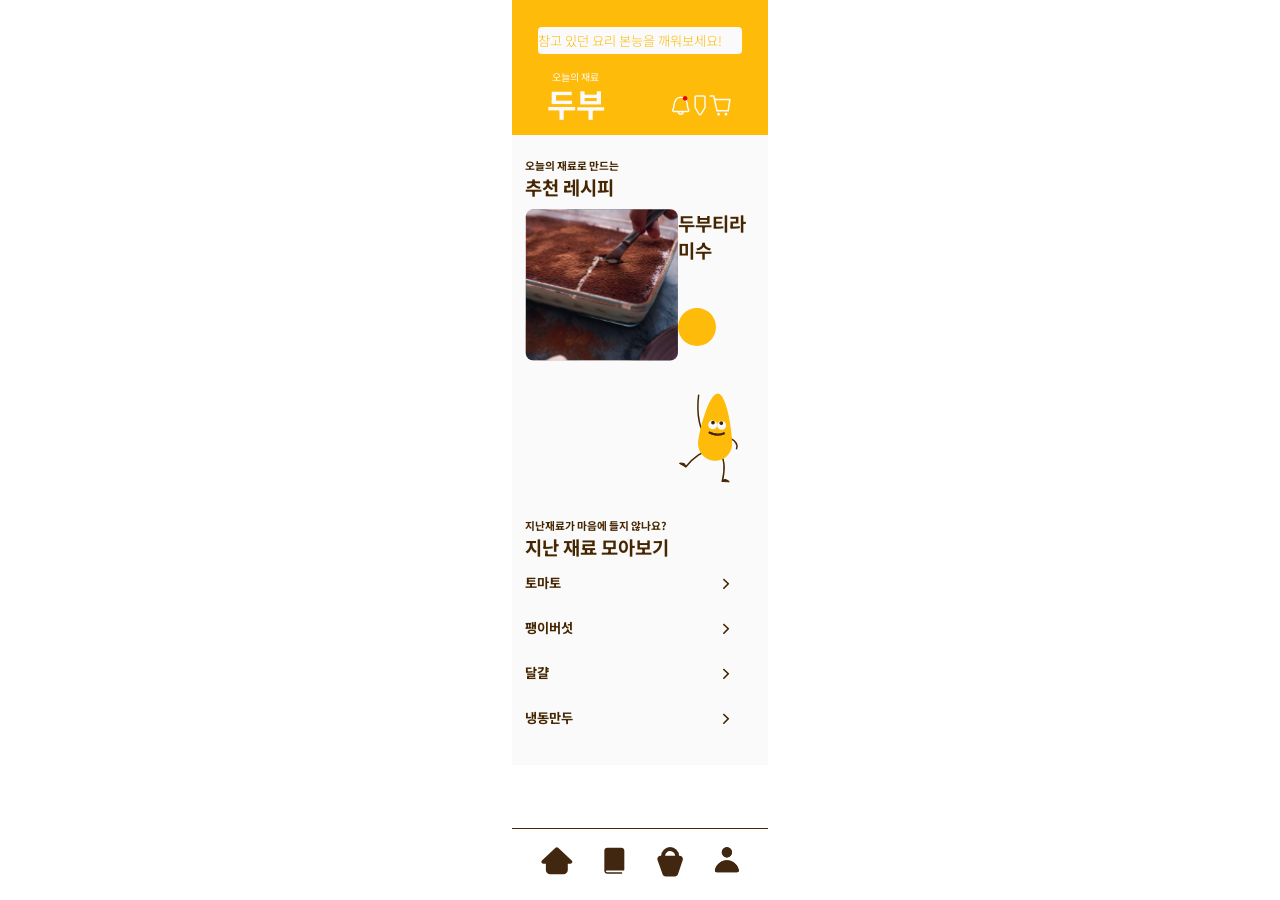
<file: test/index.html>
<!DOCTYPE html>
<html lang="en">
<head>
	<meta charset="UTF-8">
	<meta http-equiv="X-UA-Compatible" content="IE=edge">
	<meta name="viewport" content="width=device-width, initial-scale=1.0">
	<title>Document</title>
	<link rel="stylesheet" href="./css/style.css">
	<link rel="preconnect" href="https://fonts.googleapis.com">
<link rel="preconnect" href="https://fonts.gstatic.com" crossorigin>
<link href="https://fonts.googleapis.com/css2?family=Noto+Sans+KR:wght@100;300;400;500;700;900&display=swap" rel="stylesheet">
	<script src="./js/index.js" defer></script>
</head>
<body>
	<div id="root">
		<div class="container">
			<header>
				<div>
					<!-- 검색창 -->
				<div id="search">
					<p>참고 있던 요리 본능을 깨워보세요!</p>
					<div><img src="./img/Vector-1.svg" width="80%" height="80%"></div>
				</div>

				<!-- 오늘의 재료 -->
				<div>
					<div>
						<p>오늘의 재료</p>
						<h1>두부</h1>
					</div>

					<!-- 아이콘 list -->
					<div>
						<div><img src="./img/Group 1019.svg" width="80%" height="80%"></div>
						<div><img src="./img/Vector.svg" width="80%" height="80%"></div>
						<div><img src="./img/Group 879.svg" width="80%" height="80%"></div>
					</div>
				</div>
				</div>
			</header>
			<main>
				<div>
					<!-- 추천 레시피 -->
					<div>
						<div>
							<h6>오늘의 재료로 만드는</h6>
							<h3>추천 레시피</h3>
						</div>
						<div>
							<div><img src="./img/tiramitsu.svg"></div>
							<div>
								<h3>두부티라미수</h3>
								<div class="button"></div>
								<div><img src="./img/ggae1.svg"></div>
								<div></div>
							</div>
						</div>
					</div>

					<!-- 지난재료 -->
					<div>
						<div>
							<h6>지난재료가 마음에 들지 않나요?</h6>
							<h3>지난 재료 모아보기</h3>
						</div>
						<div>
							<div>
								<h5>토마토</h5>
								<div><img src="./img/arrowright.svg"></div>
							</div>
							<div>
								<h5>팽이버섯</h5>
								<div><img src="./img/arrowright.svg"></div>
							</div>
							<div>
								<h5>달걀</h5>
								<div><img src="./img/arrowright.svg"></div>
							</div>
							<div>
								<h5>냉동만두</h5>
								<div><img src="./img/arrowright.svg"></div>
							</div>
						</div>
					</div>
				</div>
			</main>
			<footer>
				<div>
					<div><img src="./img/home.svg"></div>
					<div><img src="./img/recipe.svg"></div>
					<div><img src="./img/store.svg"></div>
					<div><img src="./img/mypage.svg"></div>
				</div>
			</footer>
		</div>
	</div>
</body>
</html>
</file>
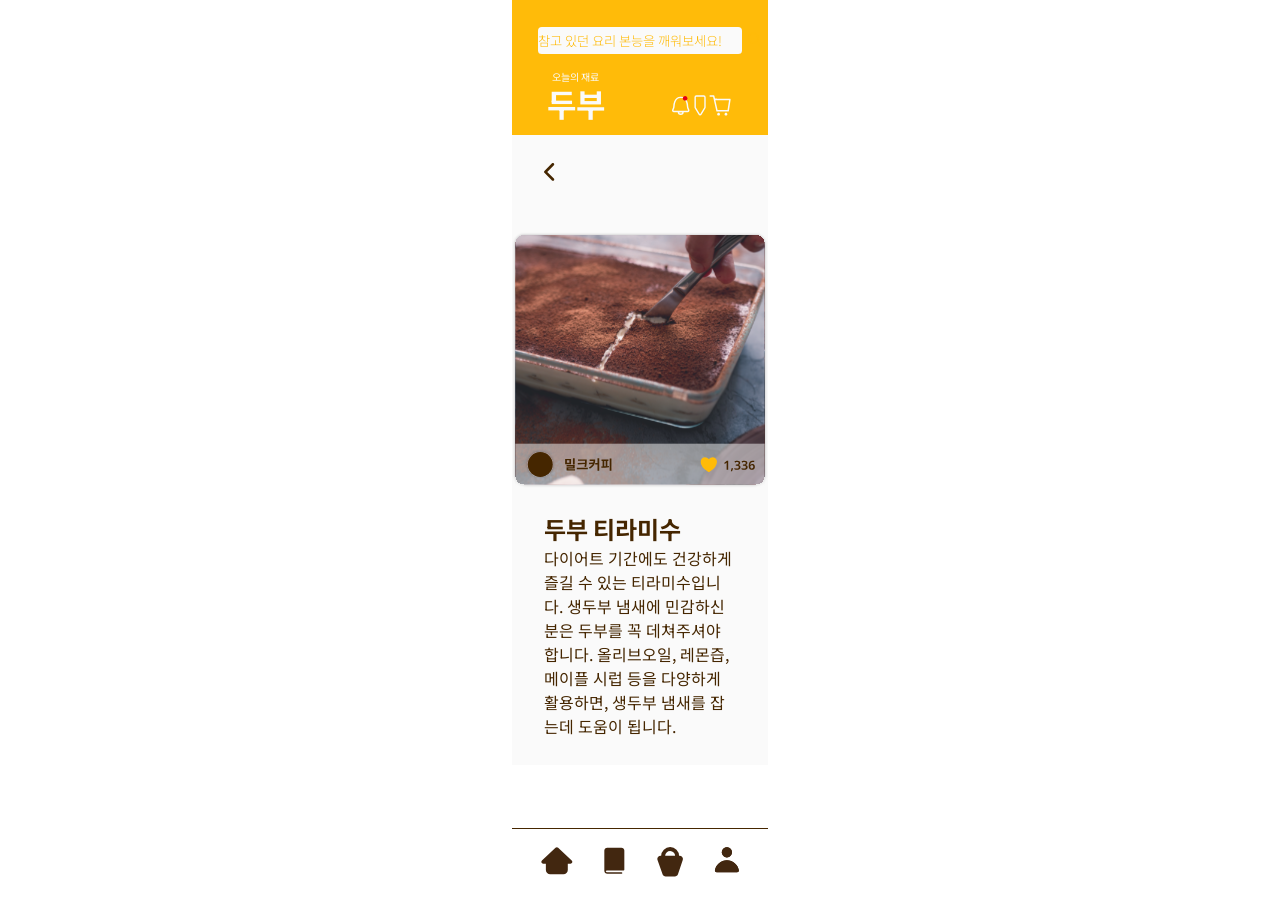
<file: test/sub1.html>
<!DOCTYPE html>
<html lang="en">
<head>
	<meta charset="UTF-8">
	<meta http-equiv="X-UA-Compatible" content="IE=edge">
	<meta name="viewport" content="width=device-width, initial-scale=1.0">
	<title>Document</title>
	<link rel="stylesheet" href="./css/sub1_style.css">
	<link rel="preconnect" href="https://fonts.googleapis.com">
<link rel="preconnect" href="https://fonts.gstatic.com" crossorigin>
<link href="https://fonts.googleapis.com/css2?family=Noto+Sans+KR:wght@100;300;400;500;700;900&display=swap" rel="stylesheet">
</head>
<body>
	<div id="root">
		<div class="container">
			<header>
				<div>
					<!-- 검색창 -->
				<div id="search">
					<p>참고 있던 요리 본능을 깨워보세요!</p>
					<div><img src="./img/Vector-1.svg" width="80%" height="80%"></div>
				</div>

				<!-- 오늘의 재료 -->
				<div>
					<div>
						<p>오늘의 재료</p>
						<h1>두부</h1>
					</div>

					<!-- 아이콘 list -->
					<div>
						<div><img src="./img/Group 1019.svg" width="80%" height="80%"></div>
						<div><img src="./img/Vector.svg" width="80%" height="80%"></div>
						<div><img src="./img/Group 879.svg" width="80%" height="80%"></div>
					</div>
				</div>
				</div>
			</header>
			<main>
				<div>
					<img src="./img/arrowleft.svg">
				</div>
				<div>
					<img src="./img/sub_thumb.svg">
				</div>
				<div>
					<h2>
						두부 티라미수
					</h2>
					<p>
						다이어트 기간에도  건강하게 즐길 수 있는 티라미수입니다.
						생두부 냄새에 민감하신 분은 두부를 꼭 데쳐주셔야 합니다.
						올리브오일, 레몬즙, 메이플 시럽 등을 다양하게 활용하면,
						생두부 냄새를 잡는데 도움이 됩니다.
					</p>
				</div>
			</main>
			<footer>
				<div>
					<div><img src="./img/home.svg"></div>
					<div><img src="./img/recipe.svg"></div>
					<div><img src="./img/store.svg"></div>
					<div><img src="./img/mypage.svg"></div>
				</div>
			</footer>
		</div>
	</div>
</body>
</html>
</file>
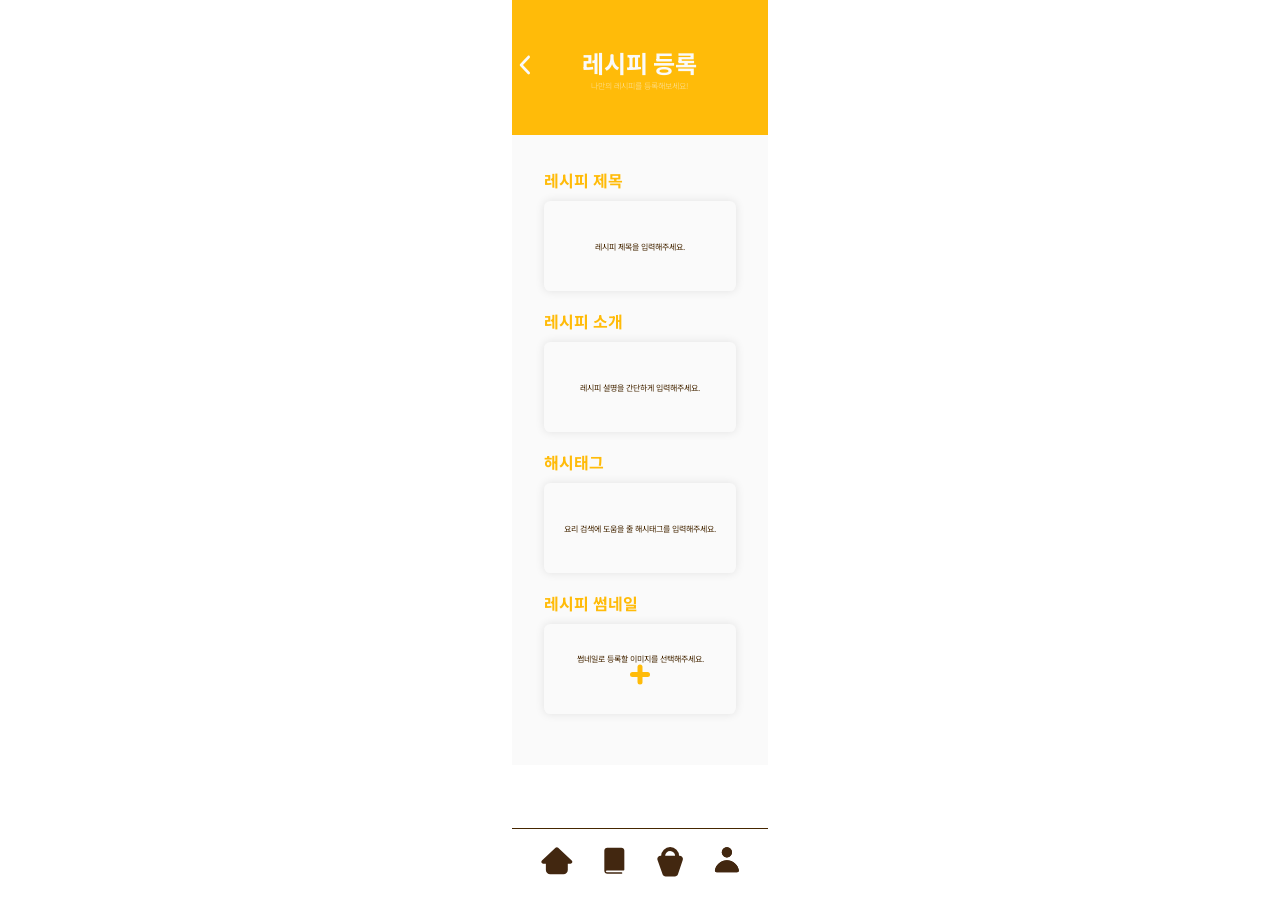
<file: test/sub2.html>
<!DOCTYPE html>
<html lang="en">
<head>
	<meta charset="UTF-8">
	<meta http-equiv="X-UA-Compatible" content="IE=edge">
	<meta name="viewport" content="width=device-width, initial-scale=1.0">
	<title>Document</title>
	<link rel="stylesheet" href="./css/sub2_style.css">
	<link rel="preconnect" href="https://fonts.googleapis.com">
<link rel="preconnect" href="https://fonts.gstatic.com" crossorigin>
<link href="https://fonts.googleapis.com/css2?family=Noto+Sans+KR:wght@100;300;400;500;700;900&display=swap" rel="stylesheet">
</head>
<body>
	<div id="root">
		<div class="container">
			<header>
<div>
	<div>
		<div><img src="./img/arrowleft-w.svg"></div>
		<div>
		<h2>레시피 등록</h2>
		<p>나만의 레시피를 등록해보세요!</p>
		</div>
	</div>
</div>
			</header>
			<main>
		<div>
			<h4>레시피 제목</h4>
			<div><p>레시피 제목을 입력해주세요.</p></div>
		</div>
		<div>
			<h4>레시피 소개</h4>
			<div>
				<p>
					레시피 설명을 간단하게 입력해주세요.
				</p>
			</div>
		</div>
		<div>
			<h4>해시태그</h4>
			<div>
				<p>
					요리 검색에 도움을 줄 해시태그를 입력해주세요.
				</p>
			</div>
		</div>
		<div>
			<h4>레시피 썸네일</h4>
			<div>
				<p>썸네일로 등록할 이미지를 선택해주세요.</p>
				<img src="./img/plus.svg">
			</div>
		</div>
			</main>
			<footer>
				<div>
					<div><img src="./img/home.svg"></div>
					<div><img src="./img/recipe.svg"></div>
					<div><img src="./img/store.svg"></div>
					<div><img src="./img/mypage.svg"></div>
				</div>
			</footer>
		</div>
	</div>
</body>
</html>
</file>
<file: test/css/style.css>
* {
  margin: 0;
  padding: 0;
  -webkit-box-sizing: border-box;
          box-sizing: border-box;
  max-width: 100%;
  font-family: 'Noto Sans KR', sans-serif;
}

:root {
  --y:#ffbb09;
  --w:#fafafa;
  --b:#452600;
}

@media only screen and (min-width: 1200px) {
  #root {
    width: 100vw;
    height: 100vh;
    display: -webkit-box;
    display: -ms-flexbox;
    display: flex;
    -webkit-box-pack: center;
        -ms-flex-pack: center;
            justify-content: center;
  }
  .container {
    width: 20vw;
    height: 100vh;
  }
  header {
    width: 20vw;
    height: 15vh;
    position: -webkit-sticky;
    position: sticky;
    top: 0;
    background-color: var(--y);
    color: #fafafa;
    display: -webkit-box;
    display: -ms-flexbox;
    display: flex;
    -webkit-box-orient: vertical;
    -webkit-box-direction: normal;
        -ms-flex-direction: column;
            flex-direction: column;
    -webkit-box-align: center;
        -ms-flex-align: center;
            align-items: center;
    -webkit-box-pack: center;
        -ms-flex-pack: center;
            justify-content: center;
  }
  header > div {
    display: -webkit-box;
    display: -ms-flexbox;
    display: flex;
    -webkit-box-orient: vertical;
    -webkit-box-direction: normal;
        -ms-flex-direction: column;
            flex-direction: column;
    -webkit-box-align: center;
        -ms-flex-align: center;
            align-items: center;
    -webkit-box-pack: center;
        -ms-flex-pack: center;
            justify-content: center;
    margin-top: 3vh;
  }
  header > div > div:nth-child(1) {
    width: 16vw;
    height: 3vh;
    background-color: #fafafa;
    display: -webkit-box;
    display: -ms-flexbox;
    display: flex;
    -webkit-box-align: center;
        -ms-flex-align: center;
            align-items: center;
    -webkit-box-pack: center;
        -ms-flex-pack: center;
            justify-content: center;
    border-radius: 0.3vw;
  }
  header > div > div:nth-child(1) > p {
    color: var(--y);
    font-size: smaller;
    font-weight: 300;
  }
  header > div > div:nth-child(1) > div:nth-child(2) {
    position: relative;
    left: 2vw;
  }
  header > div > div:nth-child(2) {
    width: 18vw;
    height: 10vh;
    display: -webkit-box;
    display: -ms-flexbox;
    display: flex;
    -webkit-box-align: center;
        -ms-flex-align: center;
            align-items: center;
    -webkit-box-pack: justify;
        -ms-flex-pack: justify;
            justify-content: space-between;
    margin-top: 1vh;
  }
  header > div > div:nth-child(2) > div > p {
    font-size: x-small;
  }
  header > div > div:nth-child(2) {
    width: 15vw;
    height: 8vh;
    display: -webkit-box;
    display: -ms-flexbox;
    display: flex;
    -webkit-box-pack: justify;
        -ms-flex-pack: justify;
            justify-content: space-between;
  }
  header > div > div:nth-child(2) > div:nth-child(1) {
    width: 5vw;
    height: 8vh;
    display: -webkit-box;
    display: -ms-flexbox;
    display: flex;
    -webkit-box-orient: vertical;
    -webkit-box-direction: normal;
        -ms-flex-direction: column;
            flex-direction: column;
    -webkit-box-align: center;
        -ms-flex-align: center;
            align-items: center;
    line-height: 3vh;
  }
  header > div > div:nth-child(2) > div:nth-child(2) {
    display: -webkit-box;
    display: -ms-flexbox;
    display: flex;
    width: 5vw;
    -webkit-box-pack: justify;
        -ms-flex-pack: justify;
            justify-content: space-between;
    margin-top: 2vh;
  }
  main {
    width: 20vw;
    height: 70vh;
    background-color: var(--w);
    display: -webkit-box;
    display: -ms-flexbox;
    display: flex;
    -webkit-box-orient: vertical;
    -webkit-box-direction: normal;
        -ms-flex-direction: column;
            flex-direction: column;
    -webkit-box-align: center;
        -ms-flex-align: center;
            align-items: center;
    -webkit-box-pack: center;
        -ms-flex-pack: center;
            justify-content: center;
    color: var(--b);
  }
  main > div > div:nth-child(1) {
    width: 18vw;
    height: 40vh;
    margin-top: 5vh;
  }
  main > div > div:nth-child(2) {
    width: 18vw;
    height: 30vh;
  }
  main > div > div:nth-child(1) > div:nth-child(2) {
    margin-top: 1vh;
    width: 18vw;
    display: -webkit-box;
    display: -ms-flexbox;
    display: flex;
    -webkit-box-pack: justify;
        -ms-flex-pack: justify;
            justify-content: space-between;
  }
  main > div:nth-child(2) {
    display: -webkit-box;
    display: -ms-flexbox;
    display: flex;
    -webkit-box-orient: vertical;
    -webkit-box-direction: normal;
        -ms-flex-direction: column;
            flex-direction: column;
    -webkit-box-align: center;
        -ms-flex-align: center;
            align-items: center;
  }
  main > div:nth-child(2) > div:nth-child(4) {
    width: 18vw;
    height: 1vh;
    border-bottom: 1px solid var(--y);
  }
  main > div > div:nth-child(2) > div:nth-child(2) > div {
    width: 16vw;
    display: -webkit-box;
    display: -ms-flexbox;
    display: flex;
    -webkit-box-pack: justify;
        -ms-flex-pack: justify;
            justify-content: space-between;
    -webkit-box-align: center;
        -ms-flex-align: center;
            align-items: center;
    line-height: 5vh;
  }
  footer {
    width: inherit;
    height: 8vh;
    position: fixed;
    bottom: 0;
    display: -webkit-box;
    display: -ms-flexbox;
    display: flex;
    -webkit-box-pack: center;
        -ms-flex-pack: center;
            justify-content: center;
    -webkit-box-align: center;
        -ms-flex-align: center;
            align-items: center;
    border-top: 0.5px solid var(--b);
  }
  footer > div {
    width: 18vw;
    display: -webkit-box;
    display: -ms-flexbox;
    display: flex;
    -ms-flex-pack: distribute;
        justify-content: space-around;
  }
  .button {
    width: 3vw;
    height: 3vw;
    border-radius: 100%;
    background-color: var(--y);
    margin-top: 5vh;
    margin-bottom: 5vh;
  }
}

@media only screen and (min-width: 601px) and (max-width: 1200px) {
  #root {
    width: 100vw;
    height: 100vh;
    display: -webkit-box;
    display: -ms-flexbox;
    display: flex;
    -webkit-box-pack: center;
        -ms-flex-pack: center;
            justify-content: center;
  }
  .container {
    width: 100vw;
    height: 100vh;
    display: -webkit-box;
    display: -ms-flexbox;
    display: flex;
    -webkit-box-orient: vertical;
    -webkit-box-direction: normal;
        -ms-flex-direction: column;
            flex-direction: column;
    -webkit-box-align: center;
        -ms-flex-align: center;
            align-items: center;
  }
  header {
    width: 70vw;
    height: 15vh;
    position: -webkit-sticky;
    position: sticky;
    top: 0;
    background-color: var(--y);
    color: #fafafa;
    display: -webkit-box;
    display: -ms-flexbox;
    display: flex;
    -webkit-box-orient: vertical;
    -webkit-box-direction: normal;
        -ms-flex-direction: column;
            flex-direction: column;
    -webkit-box-align: center;
        -ms-flex-align: center;
            align-items: center;
    -webkit-box-pack: center;
        -ms-flex-pack: center;
            justify-content: center;
  }
  header > div {
    display: -webkit-box;
    display: -ms-flexbox;
    display: flex;
    -webkit-box-orient: vertical;
    -webkit-box-direction: normal;
        -ms-flex-direction: column;
            flex-direction: column;
    -webkit-box-align: center;
        -ms-flex-align: center;
            align-items: center;
    -webkit-box-pack: center;
        -ms-flex-pack: center;
            justify-content: center;
    margin-top: 3vh;
  }
  header > div > div:nth-child(1) {
    width: 50vw;
    height: 3vh;
    background-color: #fafafa;
    display: -webkit-box;
    display: -ms-flexbox;
    display: flex;
    -webkit-box-align: center;
        -ms-flex-align: center;
            align-items: center;
    -webkit-box-pack: center;
        -ms-flex-pack: center;
            justify-content: center;
    border-radius: 1vw;
  }
  header > div > div:nth-child(1) > p {
    color: var(--y);
    font-size: smaller;
    font-weight: 300;
  }
  header > div > div:nth-child(1) > div:nth-child(2) {
    position: relative;
    left: 2vw;
  }
  header > div > div:nth-child(2) {
    width: 80vw;
    height: 10vh;
    display: -webkit-box;
    display: -ms-flexbox;
    display: flex;
    -webkit-box-align: center;
        -ms-flex-align: center;
            align-items: center;
    -webkit-box-pack: justify;
        -ms-flex-pack: justify;
            justify-content: space-between;
    margin-top: 1vh;
  }
  header > div > div:nth-child(2) > div > p {
    font-size: x-small;
  }
  header > div > div:nth-child(2) {
    width: 50vw;
    height: 8vh;
    display: -webkit-box;
    display: -ms-flexbox;
    display: flex;
    -webkit-box-pack: justify;
        -ms-flex-pack: justify;
            justify-content: space-between;
  }
  header > div > div:nth-child(2) > div:nth-child(1) {
    width: 40vw;
    height: 8vh;
    display: -webkit-box;
    display: -ms-flexbox;
    display: flex;
    -webkit-box-orient: vertical;
    -webkit-box-direction: normal;
        -ms-flex-direction: column;
            flex-direction: column;
    -webkit-box-align: center;
        -ms-flex-align: center;
            align-items: center;
    line-height: 3vh;
  }
  header > div > div:nth-child(2) > div:nth-child(2) {
    display: -webkit-box;
    display: -ms-flexbox;
    display: flex;
    width: 10vw;
    -webkit-box-pack: justify;
        -ms-flex-pack: justify;
            justify-content: space-between;
    margin-top: 2vh;
  }
  main {
    width: 70vw;
    height: 70vh;
    background-color: var(--w);
    display: -webkit-box;
    display: -ms-flexbox;
    display: flex;
    -webkit-box-orient: vertical;
    -webkit-box-direction: normal;
        -ms-flex-direction: column;
            flex-direction: column;
    -webkit-box-align: center;
        -ms-flex-align: center;
            align-items: center;
    -webkit-box-pack: center;
        -ms-flex-pack: center;
            justify-content: center;
    color: var(--b);
  }
  main > div > div:nth-child(1) {
    width: 60vw;
    height: 40vh;
    margin-top: 5vh;
  }
  main > div > div:nth-child(2) {
    width: 60vw;
    height: 30vh;
  }
  main > div > div:nth-child(1) > div:nth-child(2) {
    margin-top: 1vh;
    width: 90vw;
    display: -webkit-box;
    display: -ms-flexbox;
    display: flex;
    -webkit-box-pack: justify;
        -ms-flex-pack: justify;
            justify-content: space-between;
  }
  main > div:nth-child(2) {
    display: -webkit-box;
    display: -ms-flexbox;
    display: flex;
    -webkit-box-orient: vertical;
    -webkit-box-direction: normal;
        -ms-flex-direction: column;
            flex-direction: column;
    -webkit-box-align: center;
        -ms-flex-align: center;
            align-items: center;
  }
  main > div:nth-child(2) > div:nth-child(4) {
    width: 90vw;
    height: 1vh;
    border-bottom: 1px solid var(--y);
  }
  main > div > div:nth-child(2) > div:nth-child(2) > div {
    width: 90vw;
    display: -webkit-box;
    display: -ms-flexbox;
    display: flex;
    -webkit-box-pack: justify;
        -ms-flex-pack: justify;
            justify-content: space-between;
    -webkit-box-align: center;
        -ms-flex-align: center;
            align-items: center;
    line-height: 5vh;
  }
  footer {
    width: 70vw;
    height: 8vh;
    position: fixed;
    bottom: 0;
    display: -webkit-box;
    display: -ms-flexbox;
    display: flex;
    -webkit-box-align: center;
        -ms-flex-align: center;
            align-items: center;
    border-top: 0.5px solid var(--b);
  }
  footer > div {
    width: 90vw;
    display: -webkit-box;
    display: -ms-flexbox;
    display: flex;
    -ms-flex-pack: distribute;
        justify-content: space-around;
  }
  .button {
    width: 10vw;
    height: 10vw;
    border-radius: 100%;
    background-color: var(--y);
    margin-top: 5vh;
    margin-bottom: 5vh;
  }
}

@media only screen and (min-width: 300px) and (max-width: 600px) {
  #root {
    width: 100vw;
    height: 100vh;
    display: -webkit-box;
    display: -ms-flexbox;
    display: flex;
    -webkit-box-pack: center;
        -ms-flex-pack: center;
            justify-content: center;
  }
  .container {
    width: 100vw;
    height: 100vh;
  }
  header {
    width: 100vw;
    height: 15vh;
    position: -webkit-sticky;
    position: sticky;
    top: 0;
    background-color: var(--y);
    color: #fafafa;
    display: -webkit-box;
    display: -ms-flexbox;
    display: flex;
    -webkit-box-orient: vertical;
    -webkit-box-direction: normal;
        -ms-flex-direction: column;
            flex-direction: column;
    -webkit-box-align: center;
        -ms-flex-align: center;
            align-items: center;
    -webkit-box-pack: center;
        -ms-flex-pack: center;
            justify-content: center;
  }
  header > div {
    display: -webkit-box;
    display: -ms-flexbox;
    display: flex;
    -webkit-box-orient: vertical;
    -webkit-box-direction: normal;
        -ms-flex-direction: column;
            flex-direction: column;
    -webkit-box-align: center;
        -ms-flex-align: center;
            align-items: center;
    -webkit-box-pack: center;
        -ms-flex-pack: center;
            justify-content: center;
    margin-top: 3vh;
  }
  header > div > div:nth-child(1) {
    width: 80vw;
    height: 3vh;
    background-color: #fafafa;
    display: -webkit-box;
    display: -ms-flexbox;
    display: flex;
    -webkit-box-align: center;
        -ms-flex-align: center;
            align-items: center;
    -webkit-box-pack: center;
        -ms-flex-pack: center;
            justify-content: center;
    border-radius: 1vw;
  }
  header > div > div:nth-child(1) > p {
    color: var(--y);
    font-size: smaller;
    font-weight: 300;
  }
  header > div > div:nth-child(1) > div:nth-child(2) {
    position: relative;
    left: 2vw;
  }
  header > div > div:nth-child(2) {
    width: 100vw;
    height: 10vh;
    display: -webkit-box;
    display: -ms-flexbox;
    display: flex;
    -webkit-box-align: center;
        -ms-flex-align: center;
            align-items: center;
    -webkit-box-pack: justify;
        -ms-flex-pack: justify;
            justify-content: space-between;
    margin-top: 1vh;
  }
  header > div > div:nth-child(2) > div > p {
    font-size: x-small;
  }
  header > div > div:nth-child(2) {
    width: 60vw;
    height: 8vh;
    display: -webkit-box;
    display: -ms-flexbox;
    display: flex;
    -webkit-box-pack: justify;
        -ms-flex-pack: justify;
            justify-content: space-between;
  }
  header > div > div:nth-child(2) > div:nth-child(1) {
    width: 80vw;
    height: 8vh;
    display: -webkit-box;
    display: -ms-flexbox;
    display: flex;
    -webkit-box-orient: vertical;
    -webkit-box-direction: normal;
        -ms-flex-direction: column;
            flex-direction: column;
    -webkit-box-align: center;
        -ms-flex-align: center;
            align-items: center;
    line-height: 3vh;
  }
  header > div > div:nth-child(2) > div:nth-child(2) {
    display: -webkit-box;
    display: -ms-flexbox;
    display: flex;
    width: 30vw;
    -webkit-box-pack: justify;
        -ms-flex-pack: justify;
            justify-content: space-between;
    margin-top: 2vh;
  }
  main {
    width: 100vw;
    height: 70vh;
    background-color: var(--w);
    display: -webkit-box;
    display: -ms-flexbox;
    display: flex;
    -webkit-box-orient: vertical;
    -webkit-box-direction: normal;
        -ms-flex-direction: column;
            flex-direction: column;
    -webkit-box-align: center;
        -ms-flex-align: center;
            align-items: center;
    -webkit-box-pack: center;
        -ms-flex-pack: center;
            justify-content: center;
    color: var(--b);
  }
  main > div > div:nth-child(1) {
    width: 90vw;
    height: 40vh;
    margin-top: 5vh;
  }
  main > div > div:nth-child(2) {
    width: 90vw;
    height: 30vh;
  }
  main > div > div:nth-child(1) > div:nth-child(2) {
    margin-top: 1vh;
    width: 90vw;
    display: -webkit-box;
    display: -ms-flexbox;
    display: flex;
    -webkit-box-pack: justify;
        -ms-flex-pack: justify;
            justify-content: space-between;
  }
  main > div:nth-child(2) {
    display: -webkit-box;
    display: -ms-flexbox;
    display: flex;
    -webkit-box-orient: vertical;
    -webkit-box-direction: normal;
        -ms-flex-direction: column;
            flex-direction: column;
    -webkit-box-align: center;
        -ms-flex-align: center;
            align-items: center;
  }
  main > div:nth-child(2) > div:nth-child(4) {
    width: 90vw;
    height: 1vh;
    border-bottom: 1px solid var(--y);
  }
  main > div > div:nth-child(2) > div:nth-child(2) > div {
    width: 90vw;
    display: -webkit-box;
    display: -ms-flexbox;
    display: flex;
    -webkit-box-pack: justify;
        -ms-flex-pack: justify;
            justify-content: space-between;
    -webkit-box-align: center;
        -ms-flex-align: center;
            align-items: center;
    line-height: 5vh;
  }
  footer {
    width: 100vw;
    height: 8vh;
    position: fixed;
    bottom: 0;
    display: -webkit-box;
    display: -ms-flexbox;
    display: flex;
    -webkit-box-align: center;
        -ms-flex-align: center;
            align-items: center;
    border-top: 0.5px solid var(--b);
  }
  footer > div {
    width: 90vw;
    display: -webkit-box;
    display: -ms-flexbox;
    display: flex;
    -ms-flex-pack: distribute;
        justify-content: space-around;
  }
  .button {
    width: 10vw;
    height: 10vw;
    border-radius: 100%;
    background-color: var(--y);
    margin-top: 5vh;
    margin-bottom: 5vh;
  }
}
/*# sourceMappingURL=style.css.map */
</file>
<file: test/css/sub1_style.css>
* {
  margin: 0;
  padding: 0;
  -webkit-box-sizing: border-box;
          box-sizing: border-box;
  max-width: 100%;
  font-family: 'Noto Sans KR', sans-serif;
}

:root {
  --y:#ffbb09;
  --w:#fafafa;
  --b:#452600;
}

@media only screen and (min-width: 1200px) {
  #root {
    width: 100vw;
    height: 100vh;
    display: -webkit-box;
    display: -ms-flexbox;
    display: flex;
    -webkit-box-pack: center;
        -ms-flex-pack: center;
            justify-content: center;
  }
  .container {
    width: 20vw;
    height: 100vh;
  }
  header {
    width: 20vw;
    height: 15vh;
    position: -webkit-sticky;
    position: sticky;
    top: 0;
    background-color: var(--y);
    color: #fafafa;
    display: -webkit-box;
    display: -ms-flexbox;
    display: flex;
    -webkit-box-orient: vertical;
    -webkit-box-direction: normal;
        -ms-flex-direction: column;
            flex-direction: column;
    -webkit-box-align: center;
        -ms-flex-align: center;
            align-items: center;
    -webkit-box-pack: center;
        -ms-flex-pack: center;
            justify-content: center;
  }
  header > div {
    display: -webkit-box;
    display: -ms-flexbox;
    display: flex;
    -webkit-box-orient: vertical;
    -webkit-box-direction: normal;
        -ms-flex-direction: column;
            flex-direction: column;
    -webkit-box-align: center;
        -ms-flex-align: center;
            align-items: center;
    -webkit-box-pack: center;
        -ms-flex-pack: center;
            justify-content: center;
    margin-top: 3vh;
  }
  header > div > div:nth-child(1) {
    width: 16vw;
    height: 3vh;
    background-color: #fafafa;
    display: -webkit-box;
    display: -ms-flexbox;
    display: flex;
    -webkit-box-align: center;
        -ms-flex-align: center;
            align-items: center;
    -webkit-box-pack: center;
        -ms-flex-pack: center;
            justify-content: center;
    border-radius: 0.3vw;
  }
  header > div > div:nth-child(1) > p {
    color: var(--y);
    font-size: smaller;
    font-weight: 300;
  }
  header > div > div:nth-child(1) > div:nth-child(2) {
    position: relative;
    left: 2vw;
  }
  header > div > div:nth-child(2) {
    width: 18vw;
    height: 10vh;
    display: -webkit-box;
    display: -ms-flexbox;
    display: flex;
    -webkit-box-align: center;
        -ms-flex-align: center;
            align-items: center;
    -webkit-box-pack: justify;
        -ms-flex-pack: justify;
            justify-content: space-between;
    margin-top: 1vh;
  }
  header > div > div:nth-child(2) > div > p {
    font-size: x-small;
  }
  header > div > div:nth-child(2) {
    width: 15vw;
    height: 8vh;
    display: -webkit-box;
    display: -ms-flexbox;
    display: flex;
    -webkit-box-pack: justify;
        -ms-flex-pack: justify;
            justify-content: space-between;
  }
  header > div > div:nth-child(2) > div:nth-child(1) {
    width: 5vw;
    height: 8vh;
    display: -webkit-box;
    display: -ms-flexbox;
    display: flex;
    -webkit-box-orient: vertical;
    -webkit-box-direction: normal;
        -ms-flex-direction: column;
            flex-direction: column;
    -webkit-box-align: center;
        -ms-flex-align: center;
            align-items: center;
    line-height: 3vh;
  }
  header > div > div:nth-child(2) > div:nth-child(2) {
    display: -webkit-box;
    display: -ms-flexbox;
    display: flex;
    width: 5vw;
    -webkit-box-pack: justify;
        -ms-flex-pack: justify;
            justify-content: space-between;
    margin-top: 2vh;
  }
  main {
    width: 20vw;
    height: 70vh;
    background-color: var(--w);
    display: -webkit-box;
    display: -ms-flexbox;
    display: flex;
    -webkit-box-orient: vertical;
    -webkit-box-direction: normal;
        -ms-flex-direction: column;
            flex-direction: column;
    -webkit-box-align: center;
        -ms-flex-align: center;
            align-items: center;
    -webkit-box-pack: center;
        -ms-flex-pack: center;
            justify-content: center;
    color: var(--b);
  }
  main > div:nth-child(1) {
    width: 15vw;
    margin-bottom: 5vh;
  }
  main > div:nth-child(3) {
    width: 15vw;
    margin-top: 2vh;
  }
  footer {
    width: inherit;
    height: 8vh;
    position: fixed;
    bottom: 0;
    display: -webkit-box;
    display: -ms-flexbox;
    display: flex;
    -webkit-box-pack: center;
        -ms-flex-pack: center;
            justify-content: center;
    -webkit-box-align: center;
        -ms-flex-align: center;
            align-items: center;
    border-top: 0.5px solid var(--b);
  }
  footer > div {
    width: 18vw;
    display: -webkit-box;
    display: -ms-flexbox;
    display: flex;
    -ms-flex-pack: distribute;
        justify-content: space-around;
  }
  .button {
    width: 3vw;
    height: 3vw;
    border-radius: 100%;
    background-color: var(--y);
    margin-top: 5vh;
    margin-bottom: 5vh;
  }
}

@media only screen and (min-width: 601px) and (max-width: 1200px) {
  #root {
    width: 100vw;
    height: 100vh;
    display: -webkit-box;
    display: -ms-flexbox;
    display: flex;
    -webkit-box-pack: center;
        -ms-flex-pack: center;
            justify-content: center;
  }
  .container {
    width: 100vw;
    height: 100vh;
    display: -webkit-box;
    display: -ms-flexbox;
    display: flex;
    -webkit-box-orient: vertical;
    -webkit-box-direction: normal;
        -ms-flex-direction: column;
            flex-direction: column;
    -webkit-box-align: center;
        -ms-flex-align: center;
            align-items: center;
  }
  header {
    width: 70vw;
    height: 15vh;
    position: -webkit-sticky;
    position: sticky;
    top: 0;
    background-color: var(--y);
    color: #fafafa;
    display: -webkit-box;
    display: -ms-flexbox;
    display: flex;
    -webkit-box-orient: vertical;
    -webkit-box-direction: normal;
        -ms-flex-direction: column;
            flex-direction: column;
    -webkit-box-align: center;
        -ms-flex-align: center;
            align-items: center;
    -webkit-box-pack: center;
        -ms-flex-pack: center;
            justify-content: center;
  }
  header > div {
    display: -webkit-box;
    display: -ms-flexbox;
    display: flex;
    -webkit-box-orient: vertical;
    -webkit-box-direction: normal;
        -ms-flex-direction: column;
            flex-direction: column;
    -webkit-box-align: center;
        -ms-flex-align: center;
            align-items: center;
    -webkit-box-pack: center;
        -ms-flex-pack: center;
            justify-content: center;
    margin-top: 3vh;
  }
  header > div > div:nth-child(1) {
    width: 50vw;
    height: 3vh;
    background-color: #fafafa;
    display: -webkit-box;
    display: -ms-flexbox;
    display: flex;
    -webkit-box-align: center;
        -ms-flex-align: center;
            align-items: center;
    -webkit-box-pack: center;
        -ms-flex-pack: center;
            justify-content: center;
    border-radius: 1vw;
  }
  header > div > div:nth-child(1) > p {
    color: var(--y);
    font-size: smaller;
    font-weight: 300;
  }
  header > div > div:nth-child(1) > div:nth-child(2) {
    position: relative;
    left: 2vw;
  }
  header > div > div:nth-child(2) {
    width: 80vw;
    height: 10vh;
    display: -webkit-box;
    display: -ms-flexbox;
    display: flex;
    -webkit-box-align: center;
        -ms-flex-align: center;
            align-items: center;
    -webkit-box-pack: justify;
        -ms-flex-pack: justify;
            justify-content: space-between;
    margin-top: 1vh;
  }
  header > div > div:nth-child(2) > div > p {
    font-size: x-small;
  }
  header > div > div:nth-child(2) {
    width: 50vw;
    height: 8vh;
    display: -webkit-box;
    display: -ms-flexbox;
    display: flex;
    -webkit-box-pack: justify;
        -ms-flex-pack: justify;
            justify-content: space-between;
  }
  header > div > div:nth-child(2) > div:nth-child(1) {
    width: 40vw;
    height: 8vh;
    display: -webkit-box;
    display: -ms-flexbox;
    display: flex;
    -webkit-box-orient: vertical;
    -webkit-box-direction: normal;
        -ms-flex-direction: column;
            flex-direction: column;
    -webkit-box-align: center;
        -ms-flex-align: center;
            align-items: center;
    line-height: 3vh;
  }
  header > div > div:nth-child(2) > div:nth-child(2) {
    display: -webkit-box;
    display: -ms-flexbox;
    display: flex;
    width: 10vw;
    -webkit-box-pack: justify;
        -ms-flex-pack: justify;
            justify-content: space-between;
    margin-top: 2vh;
  }
  main {
    width: 70vw;
    height: 70vh;
    background-color: var(--w);
    display: -webkit-box;
    display: -ms-flexbox;
    display: flex;
    -webkit-box-orient: vertical;
    -webkit-box-direction: normal;
        -ms-flex-direction: column;
            flex-direction: column;
    -webkit-box-align: center;
        -ms-flex-align: center;
            align-items: center;
    -webkit-box-pack: center;
        -ms-flex-pack: center;
            justify-content: center;
    color: var(--b);
  }
  main > div:nth-child(1) {
    width: 30vw;
    margin-bottom: 5vh;
  }
  main > div:nth-child(3) {
    width: 30vw;
    margin-top: 2vh;
  }
  footer {
    width: 70vw;
    height: 8vh;
    position: fixed;
    bottom: 0;
    display: -webkit-box;
    display: -ms-flexbox;
    display: flex;
    -webkit-box-align: center;
        -ms-flex-align: center;
            align-items: center;
    border-top: 0.5px solid var(--b);
  }
  footer > div {
    width: 90vw;
    display: -webkit-box;
    display: -ms-flexbox;
    display: flex;
    -ms-flex-pack: distribute;
        justify-content: space-around;
  }
  .button {
    width: 10vw;
    height: 10vw;
    border-radius: 100%;
    background-color: var(--y);
    margin-top: 5vh;
    margin-bottom: 5vh;
  }
}

@media only screen and (min-width: 300px) and (max-width: 600px) {
  #root {
    width: 100vw;
    height: 100vh;
    display: -webkit-box;
    display: -ms-flexbox;
    display: flex;
    -webkit-box-pack: center;
        -ms-flex-pack: center;
            justify-content: center;
  }
  .container {
    width: 100vw;
    height: 100vh;
  }
  header {
    width: 100vw;
    height: 15vh;
    position: -webkit-sticky;
    position: sticky;
    top: 0;
    background-color: var(--y);
    color: #fafafa;
    display: -webkit-box;
    display: -ms-flexbox;
    display: flex;
    -webkit-box-orient: vertical;
    -webkit-box-direction: normal;
        -ms-flex-direction: column;
            flex-direction: column;
    -webkit-box-align: center;
        -ms-flex-align: center;
            align-items: center;
    -webkit-box-pack: center;
        -ms-flex-pack: center;
            justify-content: center;
  }
  header > div {
    display: -webkit-box;
    display: -ms-flexbox;
    display: flex;
    -webkit-box-orient: vertical;
    -webkit-box-direction: normal;
        -ms-flex-direction: column;
            flex-direction: column;
    -webkit-box-align: center;
        -ms-flex-align: center;
            align-items: center;
    -webkit-box-pack: center;
        -ms-flex-pack: center;
            justify-content: center;
    margin-top: 3vh;
  }
  header > div > div:nth-child(1) {
    width: 80vw;
    height: 3vh;
    background-color: #fafafa;
    display: -webkit-box;
    display: -ms-flexbox;
    display: flex;
    -webkit-box-align: center;
        -ms-flex-align: center;
            align-items: center;
    -webkit-box-pack: center;
        -ms-flex-pack: center;
            justify-content: center;
    border-radius: 1vw;
  }
  header > div > div:nth-child(1) > p {
    color: var(--y);
    font-size: smaller;
    font-weight: 300;
  }
  header > div > div:nth-child(1) > div:nth-child(2) {
    position: relative;
    left: 2vw;
  }
  header > div > div:nth-child(2) {
    width: 100vw;
    height: 10vh;
    display: -webkit-box;
    display: -ms-flexbox;
    display: flex;
    -webkit-box-align: center;
        -ms-flex-align: center;
            align-items: center;
    -webkit-box-pack: justify;
        -ms-flex-pack: justify;
            justify-content: space-between;
    margin-top: 1vh;
  }
  header > div > div:nth-child(2) > div > p {
    font-size: x-small;
  }
  header > div > div:nth-child(2) {
    width: 60vw;
    height: 8vh;
    display: -webkit-box;
    display: -ms-flexbox;
    display: flex;
    -webkit-box-pack: justify;
        -ms-flex-pack: justify;
            justify-content: space-between;
  }
  header > div > div:nth-child(2) > div:nth-child(1) {
    width: 80vw;
    height: 8vh;
    display: -webkit-box;
    display: -ms-flexbox;
    display: flex;
    -webkit-box-orient: vertical;
    -webkit-box-direction: normal;
        -ms-flex-direction: column;
            flex-direction: column;
    -webkit-box-align: center;
        -ms-flex-align: center;
            align-items: center;
    line-height: 3vh;
  }
  header > div > div:nth-child(2) > div:nth-child(2) {
    display: -webkit-box;
    display: -ms-flexbox;
    display: flex;
    width: 30vw;
    -webkit-box-pack: justify;
        -ms-flex-pack: justify;
            justify-content: space-between;
    margin-top: 2vh;
  }
  main {
    width: 100vw;
    height: 70vh;
    background-color: var(--w);
    display: -webkit-box;
    display: -ms-flexbox;
    display: flex;
    -webkit-box-orient: vertical;
    -webkit-box-direction: normal;
        -ms-flex-direction: column;
            flex-direction: column;
    -webkit-box-align: center;
        -ms-flex-align: center;
            align-items: center;
    -webkit-box-pack: center;
        -ms-flex-pack: center;
            justify-content: center;
    color: var(--b);
  }
  main > div:nth-child(1) {
    width: 60vw;
    margin-bottom: 5vh;
  }
  main > div:nth-child(3) {
    width: 60vw;
    margin-top: 2vh;
  }
  footer {
    width: 100vw;
    height: 8vh;
    position: fixed;
    bottom: 0;
    display: -webkit-box;
    display: -ms-flexbox;
    display: flex;
    -webkit-box-align: center;
        -ms-flex-align: center;
            align-items: center;
    border-top: 0.5px solid var(--b);
  }
  footer > div {
    width: 90vw;
    display: -webkit-box;
    display: -ms-flexbox;
    display: flex;
    -ms-flex-pack: distribute;
        justify-content: space-around;
  }
  .button {
    width: 10vw;
    height: 10vw;
    border-radius: 100%;
    background-color: var(--y);
    margin-top: 5vh;
    margin-bottom: 5vh;
  }
}
/*# sourceMappingURL=sub1_style.css.map */
</file>
<file: test/css/sub2_style.css>
* {
  margin: 0;
  padding: 0;
  -webkit-box-sizing: border-box;
          box-sizing: border-box;
  max-width: 100%;
  font-family: 'Noto Sans KR', sans-serif;
}

:root {
  --y:#ffbb09;
  --w:#fafafa;
  --b:#452600;
}

@media only screen and (min-width: 1200px) {
  #root {
    width: 100vw;
    height: 100vh;
    display: -webkit-box;
    display: -ms-flexbox;
    display: flex;
    -webkit-box-pack: center;
        -ms-flex-pack: center;
            justify-content: center;
  }
  .container {
    width: 20vw;
    height: 100vh;
  }
  header {
    width: 20vw;
    height: 15vh;
    position: -webkit-sticky;
    position: sticky;
    top: 0;
    background-color: var(--y);
    color: #fafafa;
  }
  header > div {
    width: 20vw;
    height: 15vh;
    display: -webkit-box;
    display: -ms-flexbox;
    display: flex;
  }
  header > div > div {
    width: 15vw;
    display: -webkit-box;
    display: -ms-flexbox;
    display: flex;
    -webkit-box-align: center;
        -ms-flex-align: center;
            align-items: center;
    -ms-flex-pack: distribute;
        justify-content: space-around;
  }
  header > div > div > div:nth-child(2) {
    margin-left: 3vw;
    text-align: center;
  }
  header > div > div > div:nth-child(2) > p {
    font-weight: lighter;
    font-size: 0.5rem;
  }
  main {
    width: 100vw;
    height: 70vh;
    background-color: var(--w);
    display: -webkit-box;
    display: -ms-flexbox;
    display: flex;
    -webkit-box-orient: vertical;
    -webkit-box-direction: normal;
        -ms-flex-direction: column;
            flex-direction: column;
    -webkit-box-align: center;
        -ms-flex-align: center;
            align-items: center;
    -webkit-box-pack: center;
        -ms-flex-pack: center;
            justify-content: center;
    color: var(--b);
  }
  main > div {
    width: 15vw;
    margin-bottom: 2vh;
  }
  main > div > h4 {
    color: var(--y);
  }
  main > div > div:nth-child(2) {
    width: 15vw;
    height: 10vh;
    border-radius: 0.5vw;
    -webkit-box-shadow: 0 0px 10px rgba(0, 0, 0, 0.1);
            box-shadow: 0 0px 10px rgba(0, 0, 0, 0.1);
    background-color: var(--w);
    margin-top: 1vh;
    display: -webkit-box;
    display: -ms-flexbox;
    display: flex;
    -webkit-box-orient: vertical;
    -webkit-box-direction: normal;
        -ms-flex-direction: column;
            flex-direction: column;
    -webkit-box-align: center;
        -ms-flex-align: center;
            align-items: center;
    -webkit-box-pack: center;
        -ms-flex-pack: center;
            justify-content: center;
    font-size: 0.5rem;
  }
  footer {
    width: inherit;
    height: 8vh;
    position: fixed;
    bottom: 0;
    display: -webkit-box;
    display: -ms-flexbox;
    display: flex;
    -webkit-box-pack: center;
        -ms-flex-pack: center;
            justify-content: center;
    -webkit-box-align: center;
        -ms-flex-align: center;
            align-items: center;
    border-top: 0.5px solid var(--b);
  }
  footer > div {
    width: 18vw;
    display: -webkit-box;
    display: -ms-flexbox;
    display: flex;
    -ms-flex-pack: distribute;
        justify-content: space-around;
  }
  .button {
    width: 3vw;
    height: 3vw;
    border-radius: 100%;
    background-color: var(--y);
    margin-top: 5vh;
    margin-bottom: 5vh;
  }
}

@media only screen and (min-width: 601px) and (max-width: 1200px) {
  #root {
    width: 100vw;
    height: 100vh;
    display: -webkit-box;
    display: -ms-flexbox;
    display: flex;
    -webkit-box-pack: center;
        -ms-flex-pack: center;
            justify-content: center;
  }
  .container {
    width: 100vw;
    height: 100vh;
    display: -webkit-box;
    display: -ms-flexbox;
    display: flex;
    -webkit-box-orient: vertical;
    -webkit-box-direction: normal;
        -ms-flex-direction: column;
            flex-direction: column;
    -webkit-box-align: center;
        -ms-flex-align: center;
            align-items: center;
    background-color: var(--w);
  }
  header {
    width: 60vw;
    height: 15vh;
    position: -webkit-sticky;
    position: sticky;
    top: 0;
    background-color: var(--y);
    color: #fafafa;
  }
  header > div {
    width: 45vw;
    height: 15vh;
    display: -webkit-box;
    display: -ms-flexbox;
    display: flex;
  }
  header > div > div {
    width: 80vw;
    display: -webkit-box;
    display: -ms-flexbox;
    display: flex;
    -webkit-box-align: center;
        -ms-flex-align: center;
            align-items: center;
    -ms-flex-pack: distribute;
        justify-content: space-around;
  }
  header > div > div > div:nth-child(2) {
    margin-left: 10vw;
    text-align: center;
  }
  header > div > div > div:nth-child(2) > p {
    font-weight: lighter;
    font-size: 0.8rem;
  }
  main {
    width: 60vw;
    height: 70vh;
    background-color: var(--w);
    display: -webkit-box;
    display: -ms-flexbox;
    display: flex;
    -webkit-box-orient: vertical;
    -webkit-box-direction: normal;
        -ms-flex-direction: column;
            flex-direction: column;
    -webkit-box-align: center;
        -ms-flex-align: center;
            align-items: center;
    -webkit-box-pack: center;
        -ms-flex-pack: center;
            justify-content: center;
    color: var(--b);
  }
  main > div {
    width: 50vw;
    margin-bottom: 2vh;
  }
  main > div > h4 {
    color: var(--y);
  }
  main > div > div:nth-child(2) {
    width: 50vw;
    height: 10vh;
    border-radius: 2vw;
    -webkit-box-shadow: 0 0px 10px rgba(0, 0, 0, 0.1);
            box-shadow: 0 0px 10px rgba(0, 0, 0, 0.1);
    background-color: var(--w);
    margin-top: 1vh;
    display: -webkit-box;
    display: -ms-flexbox;
    display: flex;
    -webkit-box-orient: vertical;
    -webkit-box-direction: normal;
        -ms-flex-direction: column;
            flex-direction: column;
    -webkit-box-align: center;
        -ms-flex-align: center;
            align-items: center;
    -webkit-box-pack: center;
        -ms-flex-pack: center;
            justify-content: center;
    font-size: 0.8rem;
  }
  footer {
    width: 50vw;
    height: 8vh;
    position: fixed;
    bottom: 0;
    display: -webkit-box;
    display: -ms-flexbox;
    display: flex;
    -webkit-box-align: center;
        -ms-flex-align: center;
            align-items: center;
    border-top: 0.5px solid var(--b);
  }
  footer > div {
    width: 90vw;
    display: -webkit-box;
    display: -ms-flexbox;
    display: flex;
    -ms-flex-pack: distribute;
        justify-content: space-around;
  }
}

@media only screen and (min-width: 300px) and (max-width: 600px) {
  #root {
    width: 100vw;
    height: 100vh;
    display: -webkit-box;
    display: -ms-flexbox;
    display: flex;
    -webkit-box-pack: center;
        -ms-flex-pack: center;
            justify-content: center;
  }
  .container {
    width: 100vw;
    height: 100vh;
  }
  header {
    width: 100vw;
    height: 15vh;
    position: -webkit-sticky;
    position: sticky;
    top: 0;
    background-color: var(--y);
    color: #fafafa;
  }
  header > div {
    width: 100vw;
    height: 15vh;
    display: -webkit-box;
    display: -ms-flexbox;
    display: flex;
  }
  header > div > div {
    width: 80vw;
    display: -webkit-box;
    display: -ms-flexbox;
    display: flex;
    -webkit-box-align: center;
        -ms-flex-align: center;
            align-items: center;
    -ms-flex-pack: distribute;
        justify-content: space-around;
  }
  header > div > div > div:nth-child(2) {
    margin-left: 10vw;
    text-align: center;
  }
  header > div > div > div:nth-child(2) > p {
    font-weight: lighter;
    font-size: 0.8rem;
  }
  main {
    width: 100vw;
    height: 70vh;
    background-color: var(--w);
    display: -webkit-box;
    display: -ms-flexbox;
    display: flex;
    -webkit-box-orient: vertical;
    -webkit-box-direction: normal;
        -ms-flex-direction: column;
            flex-direction: column;
    -webkit-box-align: center;
        -ms-flex-align: center;
            align-items: center;
    -webkit-box-pack: center;
        -ms-flex-pack: center;
            justify-content: center;
    color: var(--b);
  }
  main > div {
    width: 80vw;
    margin-bottom: 2vh;
  }
  main > div > h4 {
    color: var(--y);
  }
  main > div > div:nth-child(2) {
    width: 80vw;
    height: 10vh;
    border-radius: 2vw;
    -webkit-box-shadow: 0 0px 10px rgba(0, 0, 0, 0.1);
            box-shadow: 0 0px 10px rgba(0, 0, 0, 0.1);
    background-color: var(--w);
    margin-top: 1vh;
    display: -webkit-box;
    display: -ms-flexbox;
    display: flex;
    -webkit-box-orient: vertical;
    -webkit-box-direction: normal;
        -ms-flex-direction: column;
            flex-direction: column;
    -webkit-box-align: center;
        -ms-flex-align: center;
            align-items: center;
    -webkit-box-pack: center;
        -ms-flex-pack: center;
            justify-content: center;
    font-size: 0.8rem;
  }
  footer {
    width: 100vw;
    height: 8vh;
    position: fixed;
    bottom: 0;
    display: -webkit-box;
    display: -ms-flexbox;
    display: flex;
    -webkit-box-align: center;
        -ms-flex-align: center;
            align-items: center;
    border-top: 0.5px solid var(--b);
  }
  footer > div {
    width: 90vw;
    display: -webkit-box;
    display: -ms-flexbox;
    display: flex;
    -ms-flex-pack: distribute;
        justify-content: space-around;
  }
}
/*# sourceMappingURL=sub2_style.css.map */
</file>
